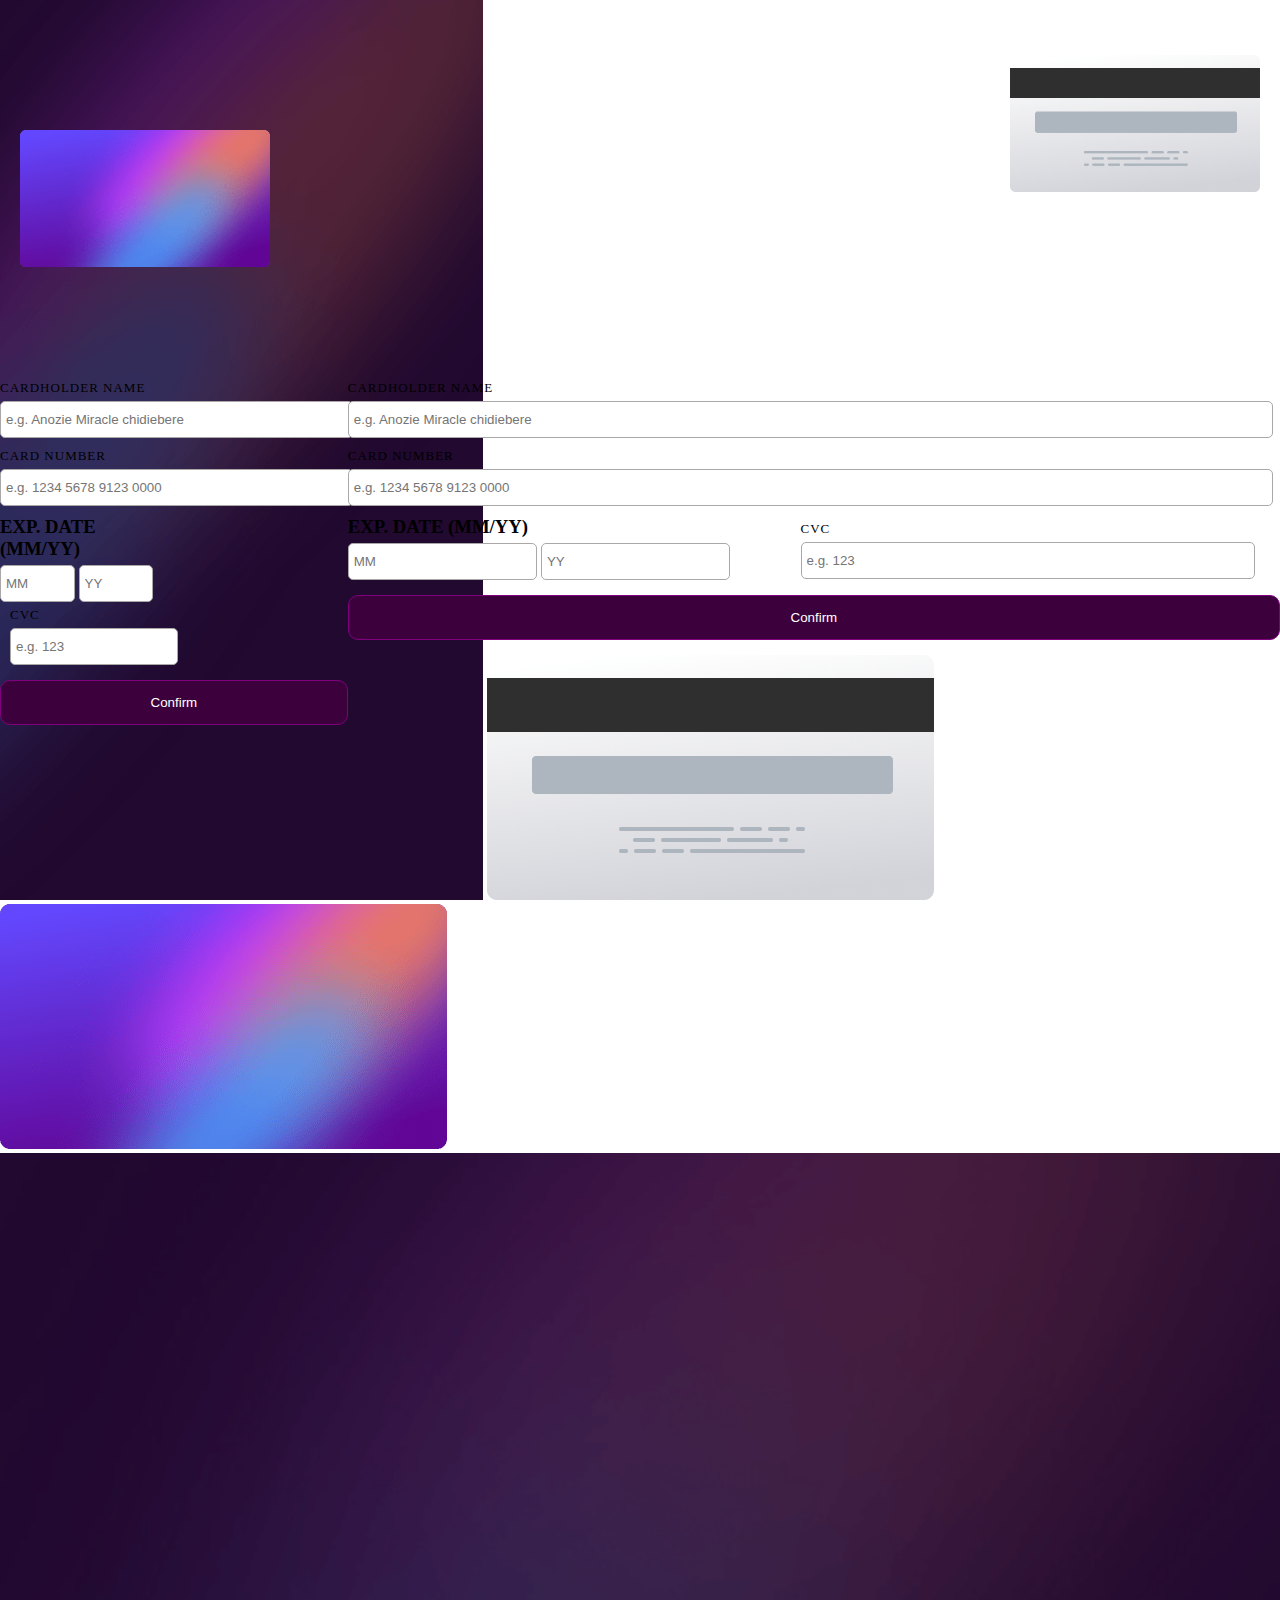
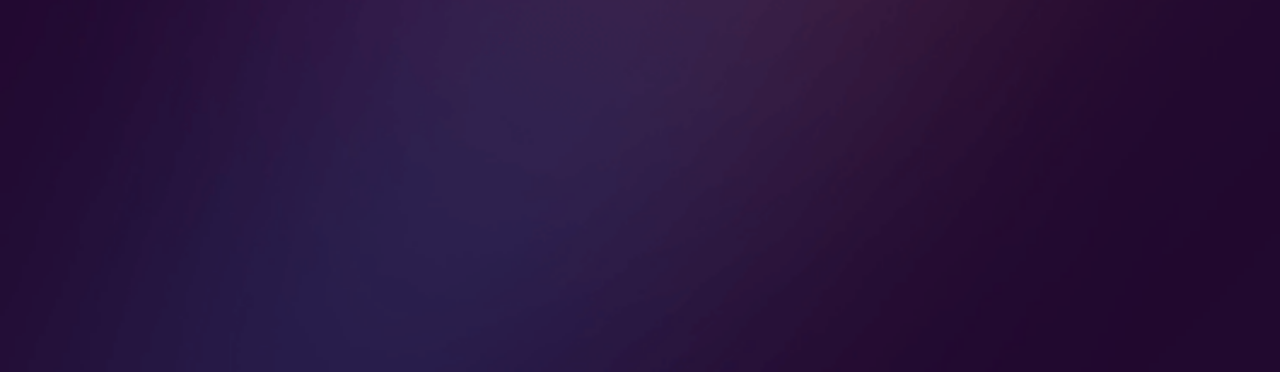
<file: index.html>
<!DOCTYPE html>
<html lang="en">
<head>
    <meta charset="UTF-8">
    <meta http-equiv="X-UA-Compatible" content="IE=edge">
    <meta name="viewport" content="width=device-width, initial-scale=1.0">
    <link rel="stylesheet" href="css/styles.css">
    <title>Document</title>
</head>
<body>
    <section class="section1 top left">
        <div class="left-side">
            <img src="assets/bg-main-desktop.png" class="leftimg" alt="">
            <img src="assets/bg-card-back.png" alt="" class="cardb">
            <img src="assets/bg-card-front.png" alt="" class="cardf">
        </div>
        <div class="tophalf">
            <img class="mobile-home-img" src="assets/bg-main-mobile.png" alt="">
            <img class="card-back" src="assets/bg-card-back.png" alt="">
            <img class="card-front" src="assets/bg-card-front.png" alt="">
        </div>
    </section>
    <section class="section2">
        <div class="right-side">
            <div class="containers">
                <div class="row">
                    <h3 class="title">CARDHOLDER NAME</h3>
                    <input class="fox" type="text" placeholder="e.g. Anozie Miracle chidiebere" required>
                </div>
                <div class="row">
                     <h3 class="title">CARD NUMBER</h3>
                    <input class="fox" type="number" placeholder="e.g. 1234 5678 9123 0000" required>
                </div>
                <div class="rows">
                    <div class="sub-row">
                        <h3 class="titles">EXP. DATE (MM/YY)</h3>
                        <input class="foxes" type="number" placeholder="MM" required>
                        <input class="foxes" type="number" placeholder="YY" required>
                    </div>
                    <div class="sub-rows">
                        <h3 class="title">CVC</h3>
                        <input class="foxed" type="number" placeholder="e.g. 123" required>
                    </div>
                </div>
                <div class="button">
                    <a href="thankYou.html"><button type="submit" class="btn">Confirm</button></a>
                </div>                
            </div>

        </div>
        <div class="bottom-half">
                <div class="row">
                    <h3 class="title">CARDHOLDER NAME</h3>
                    <input class="fox" type="text" placeholder="e.g. Anozie Miracle chidiebere" required>
                </div>
                <div class="row">
                    <h3 class="title">CARD NUMBER</h3>
                    <input class="fox" type="number" placeholder="e.g. 1234 5678 9123 0000" required>
                </div>
                <div class="rows">
                    <div class="sub-row">
                        <h3 class="titles">EXP. DATE (MM/YY)</h3>
                        <input class="foxes" type="number" placeholder="MM" required>
                        <input class="foxes" type="number" placeholder="YY" required>
                    </div>
                    <div class="sub-rows">
                        <h3 class="title">CVC</h3>
                        <input class="foxed" type="number" placeholder="e.g. 123" required>
                    </div>
                </div>
                <div class="button">
                    <a href="thankYou.html"><button type="submit" class="btn">Confirm</button></a>
                </div>
        </div>
    </section>

</body>
</html>
</file>
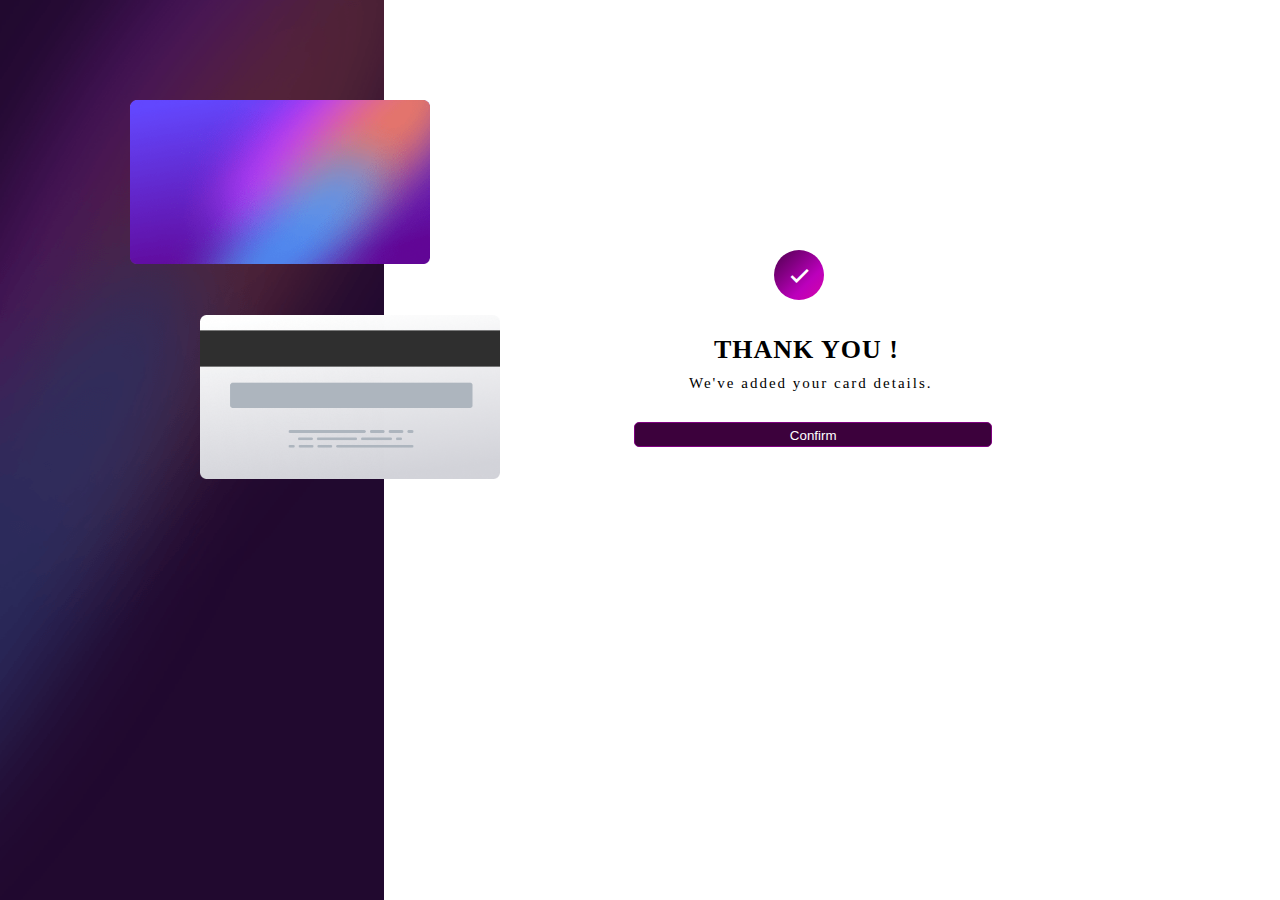
<file: thankYou.html>
<!DOCTYPE html>
<html lang="en">
<head>
    <meta charset="UTF-8">
    <meta http-equiv="X-UA-Compatible" content="IE=edge">
    <meta name="viewport" content="width=device-width, initial-scale=1.0">
    <link rel="stylesheet" href="css/ThankYou.css">
    <link href='https://unpkg.com/boxicons@2.1.4/css/boxicons.min.css' rel='stylesheet'>
    <title>Document</title>
</head>
<body>
    <section class="section1 top left">
        <div class="left-side">
            <img src="assets/bg-main-desktop.png" class="leftimg" alt="">
            <img src="assets/bg-card-back.png" alt="" class="cardb">
            <img src="assets/bg-card-front.png" alt="" class="cardf">
        </div>
        <div class="tophalf">
            <img class="mobile-home-img" src="assets/bg-main-mobile.png" alt="">
            <img class="card-back" src="assets/bg-card-back.png" alt="">
            <img class="card-front" src="assets/bg-card-front.png" alt="">
        </div>
    </section>
    <section class="section2">
        <div class="right-side">
            <div class="containers">
                <div class="checkimg"><i class='bx bx-check'></i></div>
                <h2>THANK YOU !</h2>
                <h4>We've added your card details.</h4>
                <div class="button">
                    <a href="#"><button type="submit" class="btn">Confirm</button></a>
                </div>                
            </div>

        </div>
        <div class="bottom-half">
            <div class="checkimg"><i class='bx bx-check'></i></div>
            <h2>THANK YOU!</h2>
            <h4>We've added your card details.</h4>
            <div class="button">
                <a href="#"><button type="submit" class="btn">Continue</button></a>
            </div>
        </div>
    </section>

</body>
</html>
</file>
<file: css/styles.css>
*
{
    margin: 0;
    padding: 0;
}
body
{
    margin: 0;
    padding: 0;
}
.section1
{
    width: 100%;
    height: 30vh;
}
.main-sidebar
{
    display: none;
}
.mobile-home-img
{
    width: 100%;
}
.card-back
{
    position: absolute;
    top: 55px;
    right: 20px;
    width: 250px;
}
.card-front
{
    position: absolute;
    top: 130px;
    left: 20px;
    width: 250px;
    z-index: 10;
}
.section2
{
    width: 100%;
    height: 70vh;
    display: flex;
    align-content: center;
    padding-top: 100px;
    justify-content: center;
}
.bottom-half
{
    margin: 0;
    width: 80%;
}
.rows
{
    width: 90%;
    margin-top: 10px;
}
.row
{
    width: 100%;
    margin-top: 10px;
}
.sub-row
{
    flex: 0 0 50%;
    max-width: 50%;
}
.sub-rows
{
    flex: 0 0 50%;
    max-width: 50%;
    margin-left: 10px;
}
.bottom-half .rows
{
    width: 95%;
    display: flex;
}
.title
{
    margin-top: 5px;
    font-size: 13px;
    font-weight: 500;
    letter-spacing: 1px;
    font-family: Cambria, Cochin, Georgia, Times, 'Times New Roman', serif;
}
.fox
{
    width: 98%;
    height: 25px;
    border-radius: 5px;
    border: 1px solid rgb(170, 167, 167);
    padding: 5px 5px;
    margin-top: 5px;
}
.foxes
{
    width: 40%;
    height: 25px;
    border-radius: 5px;
    border: 1px solid rgb(170, 167, 167);
    padding: 5px 5px;
    margin-top: 5px;
}
.foxed
{
    width: 100%;
    height: 25px;
    border-radius: 5px;
    border: 1px solid rgb(170, 167, 167);
    padding: 5px 5px;
    margin-top: 5px;
}
.button
{
    margin-top: 15px;
    width: 100%;
    height: 80px;
}
.btn
{
    color: white;
    background: rgb(60, 1, 60);
    width: 100%;
    height: 45px;
    padding: 5px 0;
    border-radius: 10px;
    border: 1px solid purple;
}
</file>
<file: css/ThankYou.css>
*
{
    margin: 0;
    padding: 0;
}
body
{
    margin: 0;
    padding: 0;
}
.left-side
{
    display: none;
}
.right-side
{
    display: none;
}
.section1
{
    width: 100%;
    height: 30vh;
}
.main-sidebar
{
    display: none;
}
.mobile-home-img
{
    width: 100%;
}
.card-back
{
    position: absolute;
    top: 55px;
    right: 20px;
    width: 250px;
}
.card-front
{
    position: absolute;
    top: 140px;
    left: 20px;
    width: 250px;
    z-index: 10;
}
.section2
{
    width: 100%;
    height: 70vh;
    display: flex;
    align-content: center;
    padding-top: 150px;
    justify-content: center;
}
.bottom-half
{
    margin: 0;
    width: 80%;
}
.bottom-half h2
{
    font-size: 26px;
    font-weight: 600;
    margin-left: 50px;
    margin-top: 20px;
    letter-spacing: 1px;
    margin-bottom: 10px;
}
.bottom-half h4
{
    font-size: 15px;
    font-weight: 400;
    margin-left: 10px;
    letter-spacing: 2px;
}
.checkimg
{
    width: 70px;
    height: 70px;
    border-radius: 50%;
    margin-bottom: 35px;
    margin-left: 100px;
    display: flex;
    align-items: center;
    justify-content: center;
    background: linear-gradient(to bottom right, rgb(78, 0, 78), rgb(131, 0, 131), rgb(188, 0, 188), rgba(212, 3, 167, 0.992));
}
.checkimg i
{
    font-size: 30px;
    color: white;
}
.rows
{
    width: 90%;
    margin-top: 10px;
}
.row
{
    width: 100%;
    margin-top: 10px;
}
.sub-row
{
    flex: 0 0 50%;
    max-width: 50%;
}
.sub-rows
{
    flex: 0 0 50%;
    max-width: 50%;
    margin-left: 10px;
}
.bottom-half .rows
{
    width: 95%;
    display: flex;
}
.title
{
    margin-top: 5px;
    font-size: 13px;
    font-weight: 500;
    letter-spacing: 1px;
    font-family: Cambria, Cochin, Georgia, Times, 'Times New Roman', serif;
}
.titles
{
    margin-top: 5px;
    font-size: 13px;
    font-weight: 400;
    font-family: Cambria, Cochin, Georgia, Times, 'Times New Roman', serif;
}

.fox
{
    width: 98%;
    height: 25px;
    border-radius: 5px;
    border: 1px solid rgb(170, 167, 167);
    padding: 5px 5px;
    margin-top: 5px;
}
.foxes
{
    width: 33.33%;
    height: 25px;
    border-radius: 5px;
    border: 1px solid rgb(170, 167, 167);
    padding: 5px 5px;
    margin-top: 5px;
}
.foxed
{
    width: 100%;
    height: 25px;
    border-radius: 5px;
    border: 1px solid rgb(170, 167, 167);
    padding: 5px 0 5px 5px;
    margin-top: 5px;
}
.button
{
    width: 100%;
}
.btn
{
    color: white;
    margin-top: 30px;
    background: rgb(60, 1, 60);
    width: 100%;
    height: 45px;
    padding: 5px 0;
    border-radius: 10px;
    border: 1px solid purple;
}
@media (min-width:374px)
{
    .bottom-half h2
    {
        font-size: 26px;
        font-weight: 600;
        margin-left: 70px;
        margin-top: 20px;
        letter-spacing: 1px;
        margin-bottom: 10px;
    }
    .bottom-half h4
    {
        font-size: 15px;
        font-weight: 400;
        margin-left: 35px;
        letter-spacing: 2px;
    }
    .checkimg
    {
        width: 70px;
        height: 70px;
        border-radius: 50%;
        margin-bottom: 35px;
        margin-left: 120px;
        display: flex;
        align-items: center;
        justify-content: center;
        background: linear-gradient(to bottom right, rgb(78, 0, 78), rgb(131, 0, 131), rgb(188, 0, 188), rgba(212, 3, 167, 0.992));
    }
    .checkimg i
    {
        font-size: 30px;
        color: white;
    }
}
@media (min-width:424px)
{
    .card-front
    {
        position: absolute;
        top: 160px;
        left: 20px;
        width: 300px;
        z-index: 10;
    }
    .card-back
    {
        position: absolute;
        top: 55px;
        right: 20px;
        width: 300px;
    }
    .bottom-half h2
    {
        font-size: 26px;
        font-weight: 600;
        margin-left: 100px;
        margin-top: 20px;
        letter-spacing: 1px;
        margin-bottom: 10px;
    }
    .bottom-half h4
    {
        font-size: 15px;
        font-weight: 400;
        margin-left: 65px;
        letter-spacing: 2px;
    }
    .checkimg
    {
        width: 70px;
        height: 70px;
        border-radius: 50%;
        margin-bottom: 35px;
        margin-left: 150px;
        display: flex;
        align-items: center;
        justify-content: center;
        background: linear-gradient(to bottom right, rgb(78, 0, 78), rgb(131, 0, 131), rgb(188, 0, 188), rgba(212, 3, 167, 0.992));
    }
    .checkimg i
    {
        font-size: 30px;
        color: white;
    }
}
@media (min-width:767px)
{
    body
    {
        display: flex;
        margin: 0;
        padding: 0;
    }
    /* -----------left----------- */
    .section1
    {
        width: 30%;
        height: 100vh;
        display: flex;
    }
    .left-side
    {
        width: 100%;
        height: 100vh;
        background: pink;
        color: black;
        display: flex;
    }
    .leftimg
    {
        width: 100%;
    }
    .cardf
    {
        position: absolute;
        width: 300px;
        margin-top: 100px;
        margin-left: 50px;
    }
    .cardb
    {
        position: absolute;
        width: 300px;
        margin-top: 315px;
        margin-left: 130px;
    }
    /* ----------right----- */
    .section2
    {
        width: 70%;
        height: 100vh;
        padding: 0;
    }
    .right-side
    {
        display: block;
        width: 100%;
        height: 100vh;
    }
    .containers
    {
        width: 40%;
        margin-left: 250px;
        margin-top: 250px;
    }
    .rows
    {
        width: 100%;
        /* margin-top: 10px; */
    }
    .row
    {
        width: 100%;
        /* margin-top: 10px; */
    }
    .right-side .rows
    {
        width: 95%;
        display: flex;
    }
    .title
    {
        /* margin-top: 5px; */
        font-size: 9px;
        font-weight: 500;
        letter-spacing: 1px;
        font-family: Cambria, Cochin, Georgia, Times, 'Times New Roman', serif;
    }
    .titles
    {
        /* margin-top: 5px; */
        font-size: 9px;
        font-weight: 400;
        font-family: Cambria, Cochin, Georgia, Times, 'Times New Roman', serif;
    }
    
    .fox
    {
        width: 98%;
        height: 15px;
        border-radius: 5px;
        border: 1px solid rgb(170, 167, 167);
        /* padding: 5px 5px; */
        /* margin-top: 5px; */
    }
    .foxes
    {
        width: 33.33%;
        height: 15px;
        border-radius: 5px;
        border: 1px solid rgb(170, 167, 167);
        /* padding: 5px 5px; */
        /* margin-top: 5px; */
    }
    .foxed
    {
        width: 100%;
        height: 15px;
        border-radius: 5px;
        border: 1px solid rgb(170, 167, 167);
        /* padding: 5px 0 5px 5px; */
        /* margin-top: 5px; */
    }
    .button
    {
        width: 100%;
    }
    .btn
    {
        color: white;
        /* margin-top: 30px; */
        background: rgb(60, 1, 60);
        width: 100%;
        height: 25px;
        padding: 5px 0;
        border-radius: 5px;
        border: 1px solid purple;
    }
    .right-side h2
    {
        font-size: 26px;
        font-weight: 600;
        margin-left: 30px;
        margin-top: 20px;
        letter-spacing: 1px;
        margin-bottom: 10px;
    }
    .right-side h4
    {
        font-size: 15px;
        font-weight: 300;
        margin-left: 25px;
    }
    .checkimg
    {
        width: 50px;
        height: 50px;
        border-radius: 50%;
        margin-bottom: 35px;
        margin-left: 100px;
        display: flex;
        align-items: center;
        justify-content: center;
        background: linear-gradient(to bottom right, rgb(78, 0, 78), rgb(131, 0, 131), rgb(188, 0, 188), rgba(212, 3, 167, 0.992));
    }
    .checkimg i
    {
        font-size: 30px;
        color: white;
    }
    .tophalf
    {
        display: none;
    }
    .bottom-half
    {
        display: none;
    }
}

@media(min-width:1023px)
{
    .cardf
    {
        position: absolute;
        width: 300px;
        margin-top: 100px;
        margin-left: 130px;
    }
    .cardb
    {
        position: absolute;
        width: 300px;
        margin-top: 315px;
        margin-left: 200px;
    }
    .right-side h2
    {
        font-size: 26px;
        font-weight: 600;
        margin-left: 80px;
        margin-top: 20px;
        letter-spacing: 1px;
        margin-bottom: 10px;
    }
    .right-side h4
    {
        font-size: 15px;
        font-weight: 300;
        letter-spacing: 2px;
        margin-left: 55px;
    }
    .checkimg
    {
        width: 50px;
        height: 50px;
        border-radius: 50%;
        margin-bottom: 35px;
        margin-left: 140px;
        display: flex;
        align-items: center;
        justify-content: center;
        background: linear-gradient(to bottom right, rgb(78, 0, 78), rgb(131, 0, 131), rgb(188, 0, 188), rgba(212, 3, 167, 0.992));
    }
    .checkimg i
    {
        font-size: 30px;
        color: white;
    }
}
@media(min-width:1439px)
{
    .cardf
    {
        position: absolute;
        width: 300px;
        margin-top: 100px;
        margin-left: 170px;
    }
    .cardb
    {
        position: absolute;
        width: 300px;
        margin-top: 315px;
        margin-left: 250px;
    }
}
</file>
